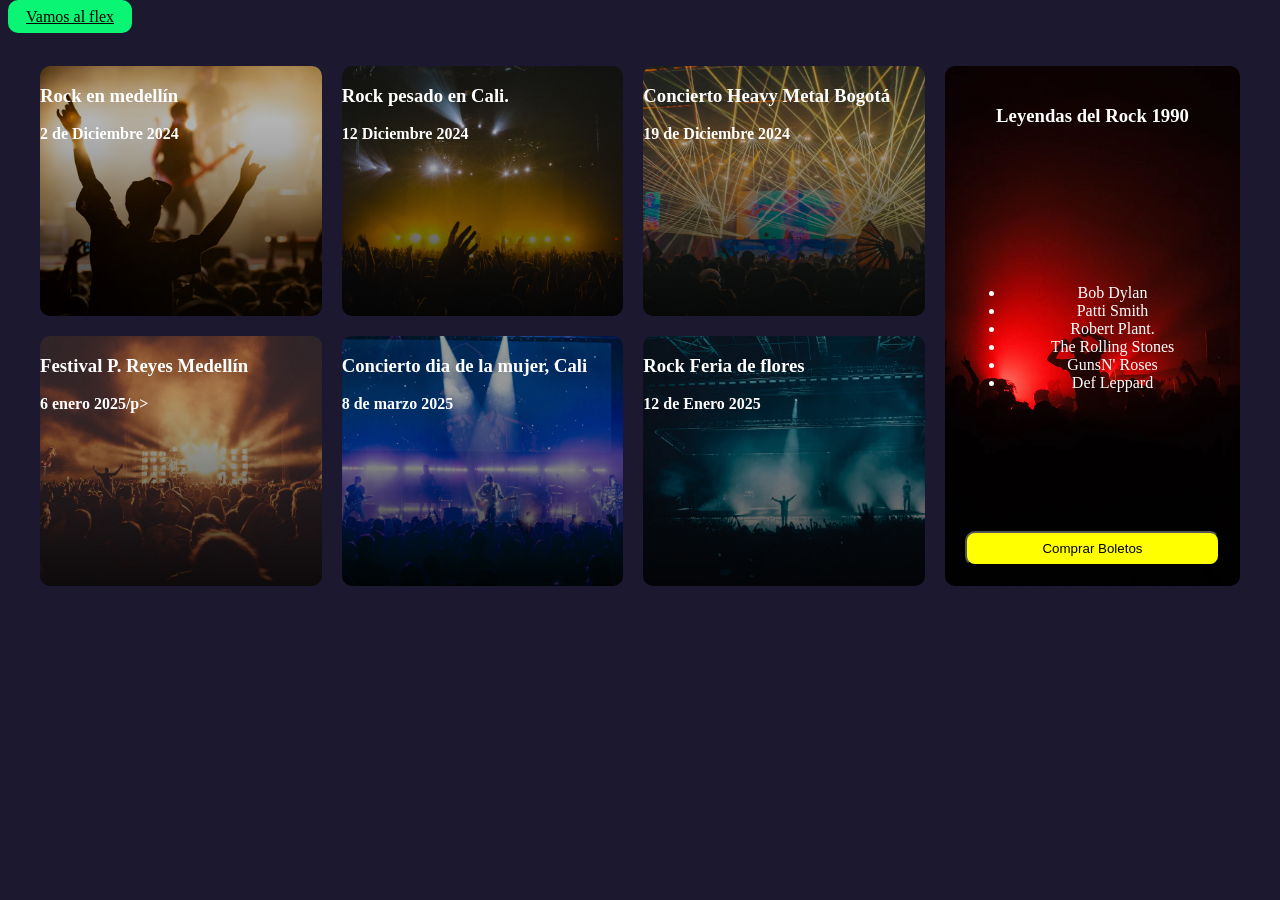
<file: Index.html>
<!DOCTYPE html>
<html lang="en">
<head>
	<meta charset="UTF-8">
	<meta http-equiv="X-UA-Compatible" content="IE=edge">
	<meta name="viewport" content="width=device-width, initial-scale=1.0">
	<link rel="preconnect" href="https://fonts.googleapis.com">
	<link rel="preconnect" href="https://fonts.gstatic.com" crossorigin>
	<link href="https://fonts.googleapis.com/css2?family=Roboto:wght@400;700&display=swap" rel="stylesheet"> 
	<link rel="stylesheet" href="css/cssgrid.css">
	<title>Flexbox vs CSS Grid</title>
</head>
<body>
<contenedor >
		<a href="flex.html" class="boton-verde">Vamos al flex</a>
</contenedor>
	<div class="contenedor">
	<div class="contenedor-conciertos">
			<div class="card" style="background-image: url('./img/1.jpg')">
				<div class="textos">
					<h3>Rock en medellín</h3>
					<p>2 de Diciembre 2024</p>
				</div>
			</div>
			<div class="card" style="background-image: url('./img/2.jpg')">
				<div class="textos">
					<h3>Rock pesado en Cali.</h3>
					<p>12 Diciembre 2024</p>
				</div>
			</div>
			<div class="card" style="background-image: url('./img/3.jpg')">
				<div class="textos">
					<h3>Concierto Heavy Metal Bogotá</h3>
					<p>19 de Diciembre 2024</p>
				</div>
			</div>

			<div class="card" style="background-image: url('./img/4.jpg')">
				<div class="textos">
					<h3>Festival P. Reyes Medellín</h3>
					<p>6 enero 2025/p>
				</div>
			</div>
			<div class="card" style="background-image: url('./img/5.jpg')">
				<div class="textos">
					<h3>Concierto dia de la mujer, Cali</h3>
					<p>8 de marzo 2025</p>
				</div>
			</div>
			<div class="card" style="background-image: url('./img/6.jpg')">
				<div class="textos">
					<h3>Rock Feria de flores</h3>
					<p>12 de Enero 2025</p>
				</div>
			</div>
		</div>

		<div class="banner" style="background-image: url('./img/banner.jpg')">
			<h3>Leyendas del Rock 1990</h3>
			<ul>
				<li>Bob Dylan</li>
				<li>Patti Smith</li>
				<li>Robert Plant.</li>
				<li>The Rolling Stones</li>
				<li>GunsN' Roses</li>
				<li>Def Leppard</li>
			</ul>
			<button class="boton-amarillo">Comprar Boletos</button>
		</div>
	</div>
</body>
</html>
</file>
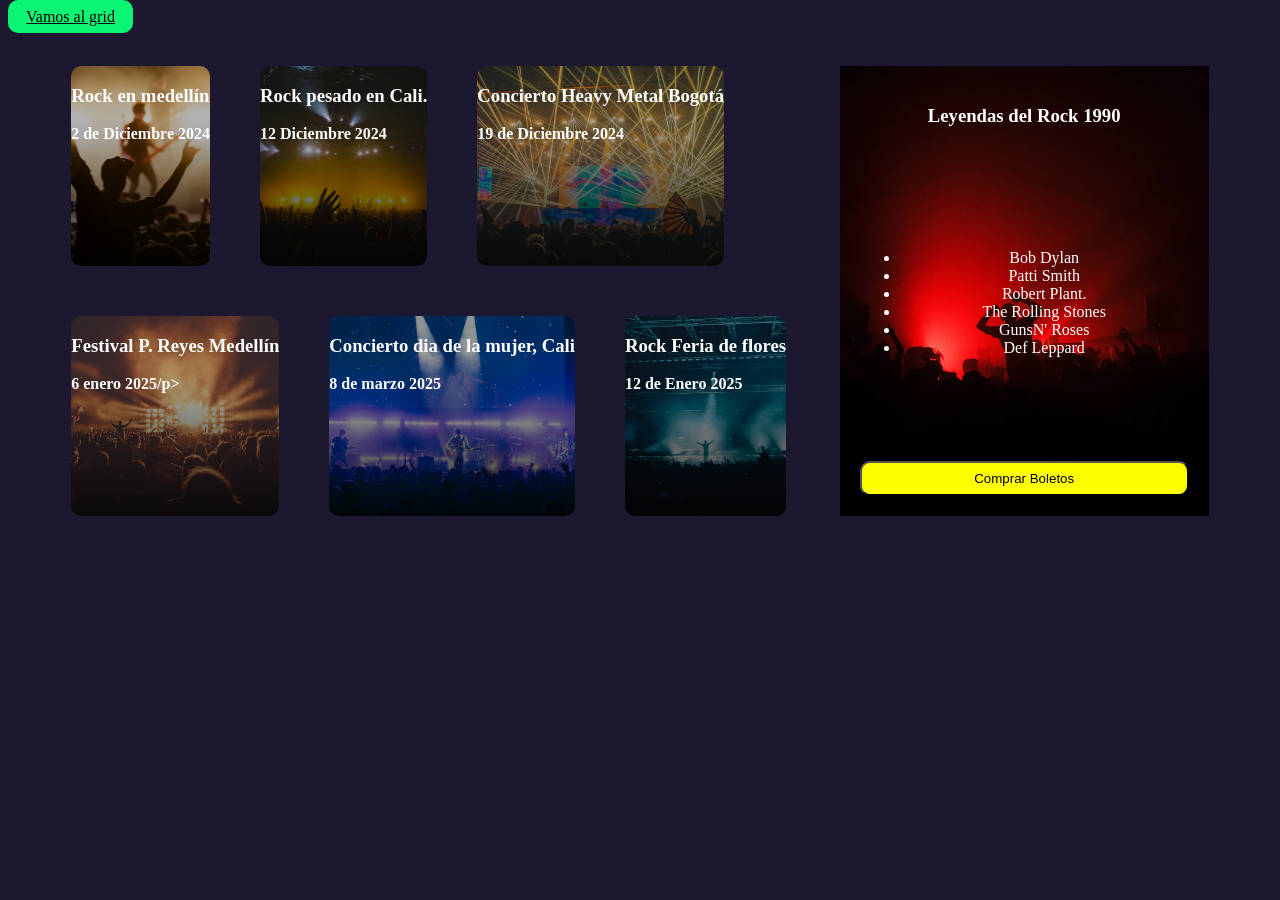
<file: flex.html>
<!DOCTYPE html>
<html lang="en">
<head>
	<meta charset="UTF-8">
	<meta http-equiv="X-UA-Compatible" content="IE=edge">
	<meta name="viewport" content="width=device-width, initial-scale=1.0">
	<link rel="preconnect" href="https://fonts.googleapis.com">
	<link rel="preconnect" href="https://fonts.gstatic.com" crossorigin>
	<link href="https://fonts.googleapis.com/css2?family=Roboto:wght@400;700&display=swap" rel="stylesheet"> 
	<link rel="stylesheet" href="css/flex.css">
	<title>Flexbox vs CSS Grid</title>
</head>
<body>
<contenedor >
		<a href="index.html" class="boton-verde">Vamos al grid</a>
</contenedor>
	<div class="contenedor">
	<div class="contenedor-conciertos">
			<div class="card" style="background-image: url('./img/1.jpg')">
				<div class="textos">
					<h3>Rock en medellín</h3>
					<p>2 de Diciembre 2024</p>
				</div>
			</div>
			<div class="card" style="background-image: url('./img/2.jpg')">
				<div class="textos">
					<h3>Rock pesado en Cali.</h3>
					<p>12 Diciembre 2024</p>
				</div>
			</div>
			<div class="card" style="background-image: url('./img/3.jpg')">
				<div class="textos">
					<h3>Concierto Heavy Metal Bogotá</h3>
					<p>19 de Diciembre 2024</p>
				</div>
			</div>

			<div class="card" style="background-image: url('./img/4.jpg')">
				<div class="textos">
					<h3>Festival P. Reyes Medellín</h3>
					<p>6 enero 2025/p>
				</div>
			</div>
			<div class="card" style="background-image: url('./img/5.jpg')">
				<div class="textos">
					<h3>Concierto dia de la mujer, Cali</h3>
					<p>8 de marzo 2025</p>
				</div>
			</div>
			<div class="card" style="background-image: url('./img/6.jpg')">
				<div class="textos">
					<h3>Rock Feria de flores</h3>
					<p>12 de Enero 2025</p>
				</div>
			</div>
		</div>

		<div class="banner" style="background-image: url('./img/banner.jpg')">
			<h3>Leyendas del Rock 1990</h3>
			<ul>
				<li>Bob Dylan</li>
				<li>Patti Smith</li>
				<li>Robert Plant.</li>
				<li>The Rolling Stones</li>
				<li>GunsN' Roses</li>
				<li>Def Leppard</li>
			</ul>
			<button class="boton-amarillo">Comprar Boletos</button>
		</div>
	</div>
</body>
</html>
</file>
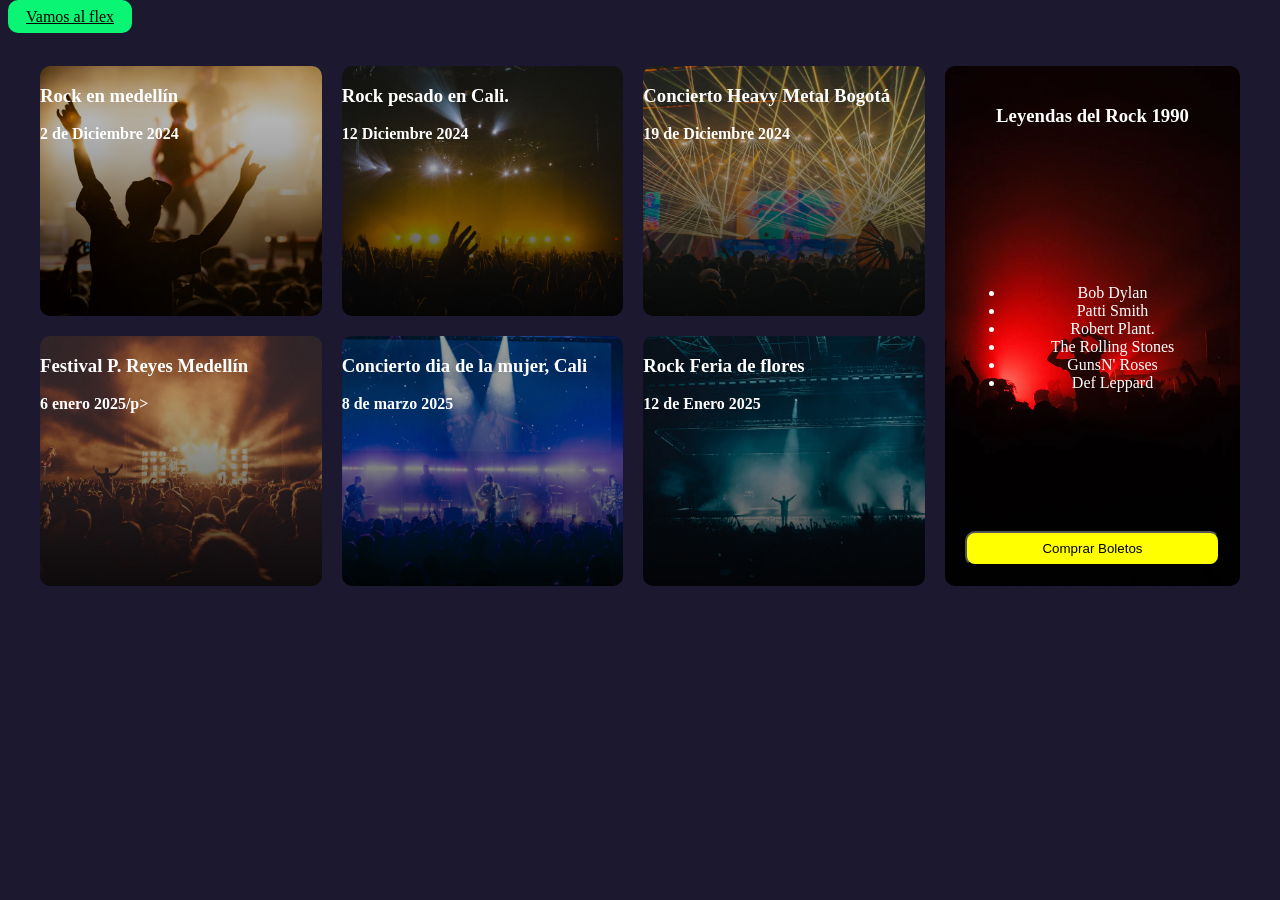
<file: grid.html>
<!DOCTYPE html>
<html lang="en">
<head>
	<meta charset="UTF-8">
	<meta http-equiv="X-UA-Compatible" content="IE=edge">
	<meta name="viewport" content="width=device-width, initial-scale=1.0">
	<link rel="preconnect" href="https://fonts.googleapis.com">
	<link rel="preconnect" href="https://fonts.gstatic.com" crossorigin>
	<link href="https://fonts.googleapis.com/css2?family=Roboto:wght@400;700&display=swap" rel="stylesheet"> 
	<link rel="stylesheet" href="css/cssgrid.css">
	<title>Flexbox vs CSS Grid</title>
</head>
<body>
<contenedor >
		<a href="index.html" class="boton-verde">Vamos al flex</a>
</contenedor>
	<div class="contenedor">
	<div class="contenedor-conciertos">
			<div class="card" style="background-image: url('./img/1.jpg')">
				<div class="textos">
					<h3>Rock en medellín</h3>
					<p>2 de Diciembre 2024</p>
				</div>
			</div>
			<div class="card" style="background-image: url('./img/2.jpg')">
				<div class="textos">
					<h3>Rock pesado en Cali.</h3>
					<p>12 Diciembre 2024</p>
				</div>
			</div>
			<div class="card" style="background-image: url('./img/3.jpg')">
				<div class="textos">
					<h3>Concierto Heavy Metal Bogotá</h3>
					<p>19 de Diciembre 2024</p>
				</div>
			</div>

			<div class="card" style="background-image: url('./img/4.jpg')">
				<div class="textos">
					<h3>Festival P. Reyes Medellín</h3>
					<p>6 enero 2025/p>
				</div>
			</div>
			<div class="card" style="background-image: url('./img/5.jpg')">
				<div class="textos">
					<h3>Concierto dia de la mujer, Cali</h3>
					<p>8 de marzo 2025</p>
				</div>
			</div>
			<div class="card" style="background-image: url('./img/6.jpg')">
				<div class="textos">
					<h3>Rock Feria de flores</h3>
					<p>12 de Enero 2025</p>
				</div>
			</div>
		</div>

		<div class="banner" style="background-image: url('./img/banner.jpg')">
			<h3>Leyendas del Rock 1990</h3>
			<ul>
				<li>Bob Dylan</li>
				<li>Patti Smith</li>
				<li>Robert Plant.</li>
				<li>The Rolling Stones</li>
				<li>GunsN' Roses</li>
				<li>Def Leppard</li>
			</ul>
			<button class="boton-amarillo">Comprar Boletos</button>
		</div>
	</div>
</body>
</html>
</file>
<file: css/cssgrid.css>
body{
    background-color: rgb(28, 24, 47);
}

.contenedor{
    max-width: 1200px;
    margin: auto;
    padding: 40px  0;
    display: grid;
    grid-template-columns: 3fr 1fr;    
    gap:20px;
}
.contenedor-conciertos {
    display: grid;
    grid-template-columns: repeat(3,1fr);
    gap: 20px;
} 

.boton-verde{
    background-color: rgb(11, 245, 116);
    color: black;
    border-radius:  10px;
    padding: 8px 18px;
     }


.boton-amarillo{
    background-color: yellow;
    color: black;
    border-radius:  10px;
    padding: 8px 18px;

    
}
.banner { 
    border-radius:  10px;
    text-align: center;
    padding: 20px;
    background-size: cover ;
    background-position: center center;
    display: grid;
    display: flex;  
    flex-direction: column;
    justify-content: space-between;
    color:white;
}
.card{
    font: 100px;
    border-radius: 10px;
    min-height: 250px;
    font-weight: bold;
    padding:relative;
    overflow: hidden;
    background-size: cover;
    background-position: center center;
    width: 33.33%-20px;
    color:white;
}   
.card-textos{
    height: 100%;
    display: flex;
    flex-direction: column;
    justify-content: space-between;
}
</file>
<file: css/flex.css>
body{
    background-color: rgb(28, 24, 47);
}

.contenedor{
    width: 90%;
    max-width: 1200px;
    margin: auto;
    padding: 40px  0;
    display: flex;    
}
.contenedor-conciertos {
    width: 70%;
    display: flex;
    flex-wrap: wrap;
    gap: 50px;
} 
.boton-verde{
    background-color: rgb(11, 245, 116);
    color: black;
    border-radius:  10px;
    padding: 8px 18px;
     }


.boton-amarillo{
    background-color: yellow;
    color: black;
    border-radius:  10px;
    padding: 8px 18px;

    
}


.banner { 
    border: radius 10px;
    text-align: center;
    padding: 20px;
    background-size: cover ;
    background-position: center center;
    width: 30%; 
    display: flex;
    flex-direction: column;
    justify-content: space-between;
    color:white;
}
.card{
    border-radius: 10px;
    min-height: 200px;
    font-weight: bold;
    padding:relative;
    overflow: hidden;
    background-size: cover;
    background-position: center center;
    width: 33.33%-20px;
    color:white;
}   
.card-textos{
    height: 100%;
    display: flex;
    flex-direction: column;
    justify-content: space-between;
}
</file>
